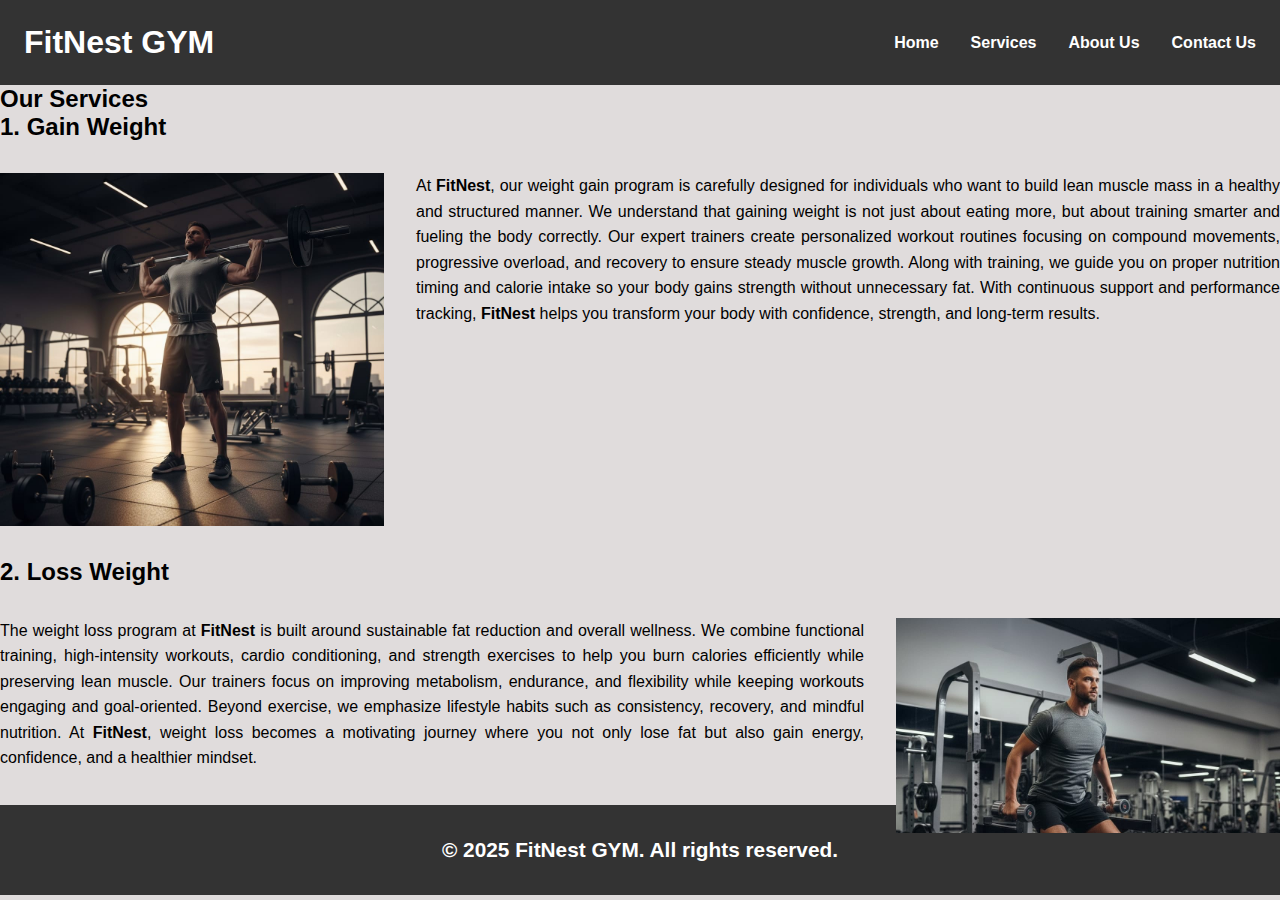
<file: services.html>
<!DOCTYPE html>
<html lang="en">
    <head>
        <meta charset="UTF-8">
        <title>Services</title>
        <link rel="stylesheet" href="style.css">
    </head>
    <body>
        <header>
            <h1>FitNest GYM</h1>
            <nav>
                <a class="nav-item" href="index.html">Home</a>
                <a class="nav-item" href="services.html">Services</a>
                <a class="nav-item" href="about.html">About Us</a>
                <a class="nav-item" href="contact.html">Contact Us</a>
            </nav>
        </header>

        <main>
            <section class="page">
                <h2>Our Services</h2>
                <div class="services">
                    <h2>1. Gain Weight</h2>
                    <div class="service-item">
                        <img class="service-img" src="assets/Gain-Weight.jpeg" alt="Gain Weight">
                        <div class="service-content">
                            <p>At <strong>FitNest</strong>, our weight gain program is carefully designed for individuals who want to build lean muscle mass in a healthy and structured manner. We understand that gaining weight is not just about eating more, but about training smarter and fueling the body correctly. Our expert trainers create personalized workout routines focusing on compound movements, progressive overload, and recovery to ensure steady muscle growth. Along with training, we guide you on proper nutrition timing and calorie intake so your body gains strength without unnecessary fat. With continuous support and performance tracking, <strong>FitNest</strong> helps you transform your body with confidence, strength, and long-term results.</p>
                        </div>
                    </div>
                    <h2>2. Loss Weight</h2>
                    <div class="service-item">
                        <div class="service-content">
                            <p>The weight loss program at <strong>FitNest</strong> is built around sustainable fat reduction and overall wellness. We combine functional training, high-intensity workouts, cardio conditioning, and strength exercises to help you burn calories efficiently while preserving lean muscle. Our trainers focus on improving metabolism, endurance, and flexibility while keeping workouts engaging and goal-oriented. Beyond exercise, we emphasize lifestyle habits such as consistency, recovery, and mindful nutrition. At <strong>FitNest</strong>, weight loss becomes a motivating journey where you not only lose fat but also gain energy, confidence, and a healthier mindset.</p>
                        </div>
                        <img class="service-img" src="assets/Loss-Weight.jpeg" alt="Loss Weight">
                    </div>
                    <h2>3. Personal Training</h2>
                    <div class="service-item">
                        <img class="service-img" src="assets/Personal-Training.jpeg" alt="Personal Training">
                        <div class="service-content">
                            <p>At <strong>FitNest</strong>, our personal training service offers a fully customized fitness experience tailored to your individual goals, body type, and fitness level. With one-on-one attention from certified trainers, every workout is optimized for maximum effectiveness and safety. Trainers closely monitor form, track progress, and continuously adjust programs to ensure consistent improvement. Personal training at <strong>FitNest</strong> provides accountability, motivation, and expert guidance, helping you overcome plateaus and achieve results faster while maintaining proper technique and long-term fitness habits.</p>
                        </div>
                    </div>
                    <h2>4. Strength Training</h2>
                    <div class="service-item">
                        <div class="service-content">
                            <p>Strength training at <strong>FitNest</strong> is designed to develop total body power, stability, and muscular balance. Using advanced equipment and scientifically structured routines, we help members improve posture, joint strength, and athletic performance. Our programs focus on proper technique, controlled progression, and injury prevention, making them suitable for beginners and experienced lifters alike. Strength training at <strong>FitNest</strong> not only enhances physical appearance but also increases bone density, improves daily functionality, and boosts mental resilience, creating a stronger body from the inside out.</p>
                        </div>
                        <img class="service-img" src="assets/Strength-Training.jpeg" alt="Strength Training">
                    </div>
                    <h2>5. Diet Plan</h2>
                    <div class="service-item">
                        <img class="service-img" src="assets/Diet-Plan.jpeg" alt="Diet Plan">
                        <div class="service-content">
                            <p>Nutrition is a key pillar of success at <strong>FitNest</strong>, and our diet planning service is designed to complement your training perfectly. We create customized diet plans based on your fitness goals, daily routine, and nutritional needs. Our approach focuses on balanced meals, quality proteins, healthy carbohydrates, and essential fats to fuel workouts and support recovery. Instead of restrictive diets, <strong>FitNest</strong> promotes sustainable eating habits that are easy to follow and effective. With proper nutritional guidance, we help you improve energy levels, body composition, and overall health for lasting fitness success.</p>
                        </div>
                    </div>
                </div>
            </section>
        </main>

        <footer><p>&copy; 2025 FitNest GYM. All rights reserved.</p></footer>
        <script src="script.js"></script>
    </body>
</html>
</file>
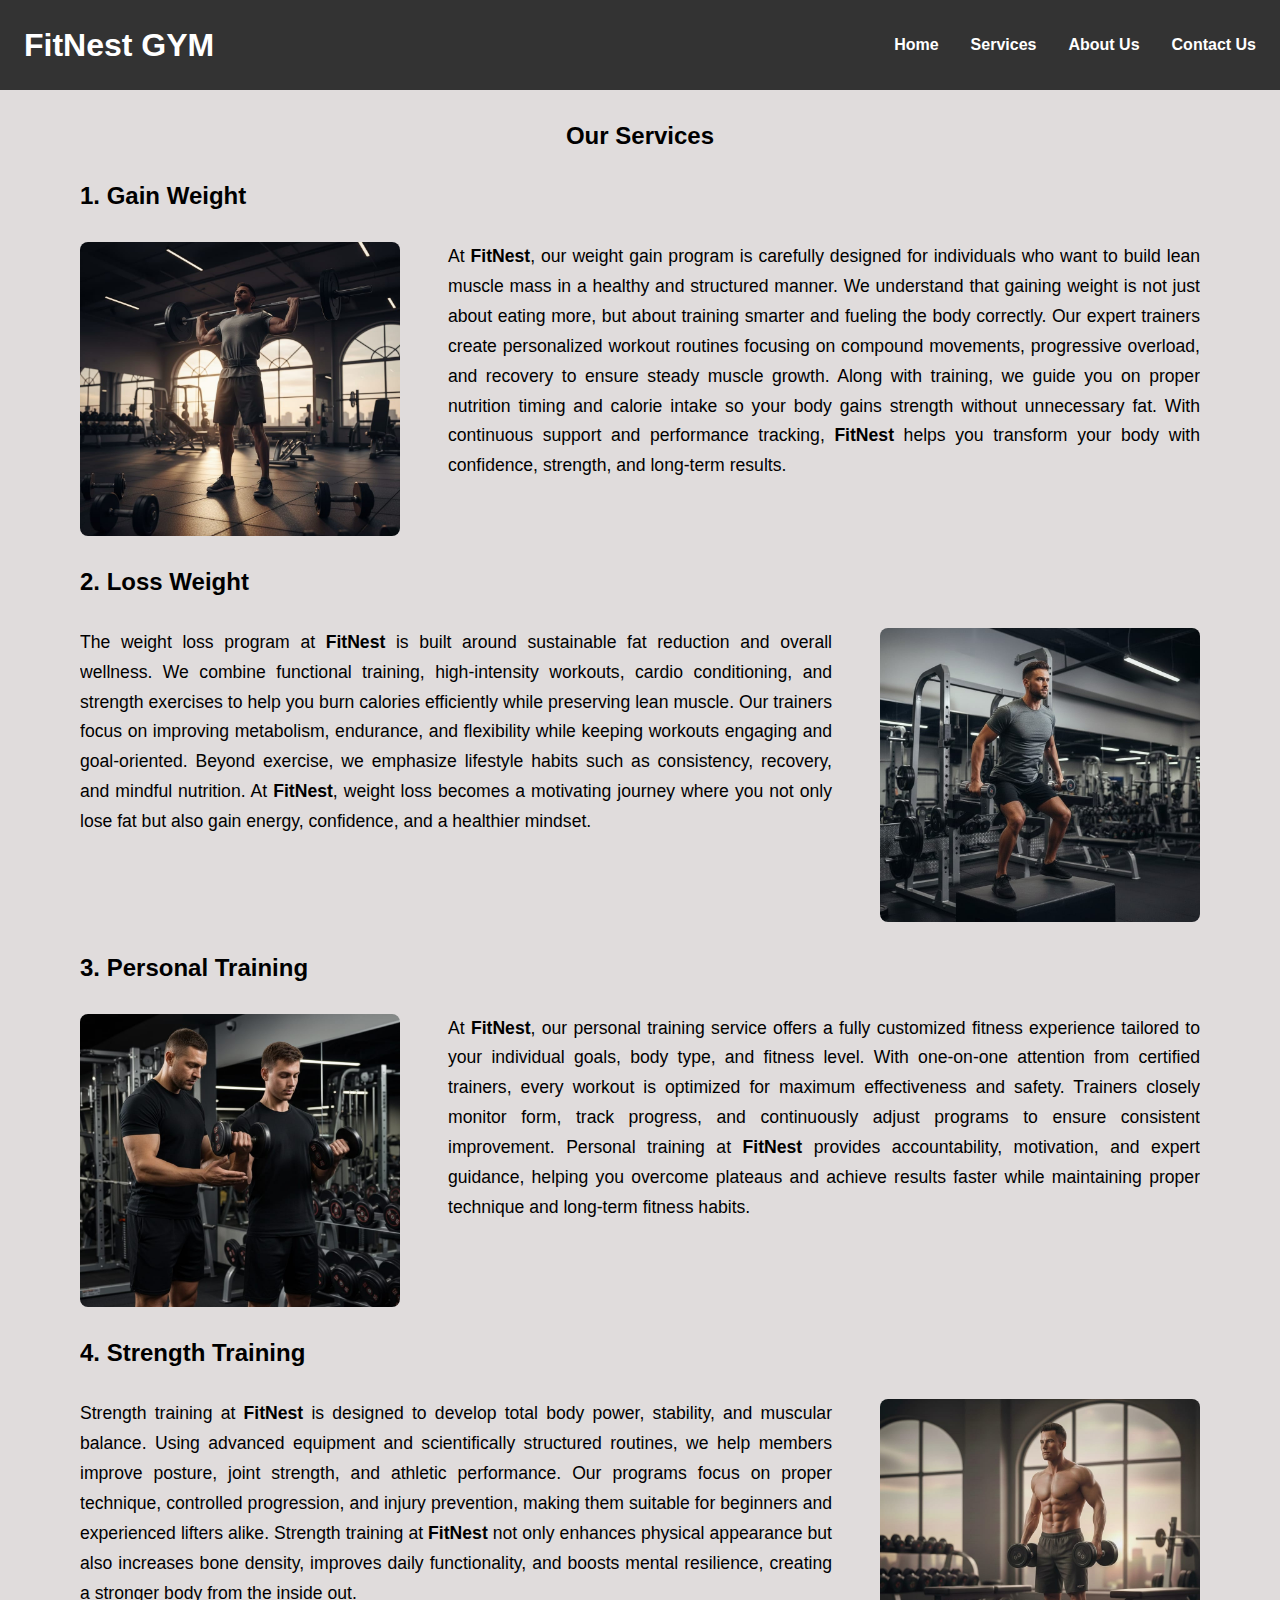
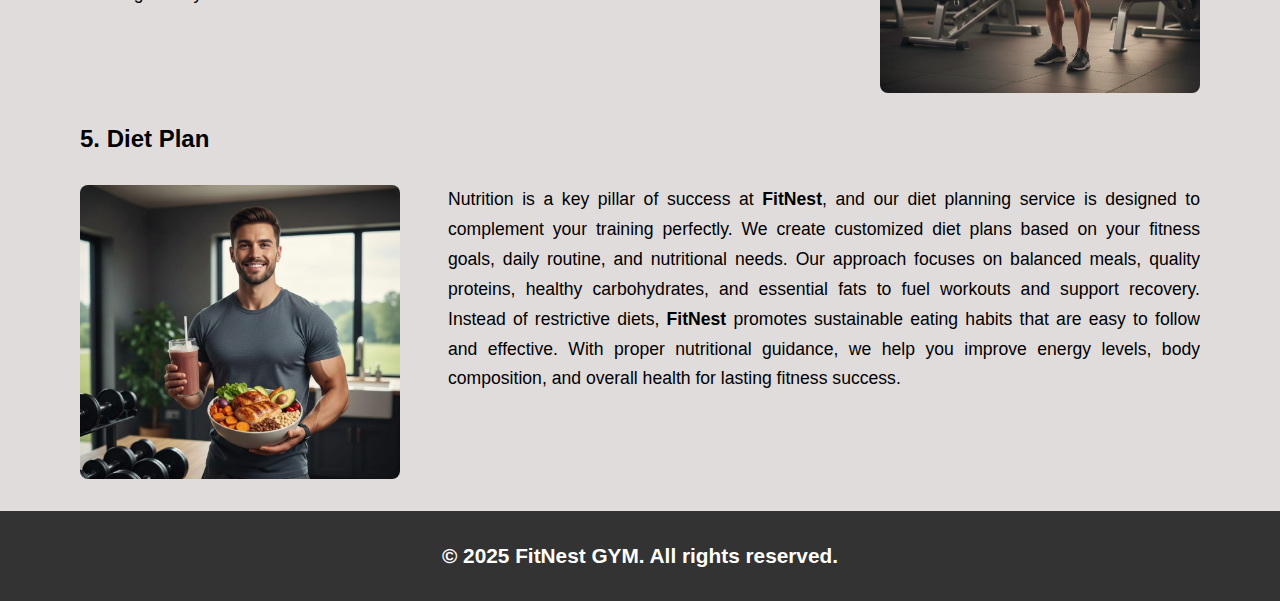
<file: Pages/services.html>
<!DOCTYPE html>
<html lang="en">
    <head>
        <meta charset="UTF-8">
        <title>Services</title>
        <link rel="stylesheet" href="../Styles/style.css">
        <link rel="stylesheet" href="https://cdnjs.cloudflare.com/ajax/libs/font-awesome/6.4.0/css/all.min.css">
    </head>
    <body>
        <header>
            <h1>FitNest GYM</h1>
            <nav class="navbar">
                <a class="nav-item" href="../index.html">Home</a>
                <a class="nav-item" href="services.html">Services</a>
                <a class="nav-item" href="about.html">About Us</a>
                <a class="nav-item" href="contact.html">Contact Us</a>
            </nav>
            <div class="navbutton">
                <span id="hamburger-menu" class="fa fa-bars"></span>
                <div class="options">
                    <a class="nav-item" href="../index.html">Home</a>
                    <a class="nav-item" href="services.html">Services</a>
                    <a class="nav-item" href="about.html">About Us</a>
                    <a class="nav-item" href="contact.html">Contact Us</a>
                </div>
            </div>
        </header>

        <div class="service-main">
            <section class="page">
                <h2>Our Services</h2>
                <div class="services">
                    <h2>1. Gain Weight</h2>
                    <div class="service-item">
                        <img class="service-img" src="../assets/Gain-Weight.jpeg" alt="Gain Weight">
                        <div class="service-content">
                            <p>At <strong>FitNest</strong>, our weight gain program is carefully designed for individuals who want to build lean muscle mass in a healthy and structured manner. We understand that gaining weight is not just about eating more, but about training smarter and fueling the body correctly. Our expert trainers create personalized workout routines focusing on compound movements, progressive overload, and recovery to ensure steady muscle growth. Along with training, we guide you on proper nutrition timing and calorie intake so your body gains strength without unnecessary fat. With continuous support and performance tracking, <strong>FitNest</strong> helps you transform your body with confidence, strength, and long-term results.</p>
                        </div>
                    </div>
                    <h2>2. Loss Weight</h2>
                    <div class="service-item">
                        <div class="service-content">
                            <p>The weight loss program at <strong>FitNest</strong> is built around sustainable fat reduction and overall wellness. We combine functional training, high-intensity workouts, cardio conditioning, and strength exercises to help you burn calories efficiently while preserving lean muscle. Our trainers focus on improving metabolism, endurance, and flexibility while keeping workouts engaging and goal-oriented. Beyond exercise, we emphasize lifestyle habits such as consistency, recovery, and mindful nutrition. At <strong>FitNest</strong>, weight loss becomes a motivating journey where you not only lose fat but also gain energy, confidence, and a healthier mindset.</p>
                        </div>
                        <img class="service-img" src="../assets/Loss-Weight.jpeg" alt="Loss Weight">
                    </div>
                    <h2>3. Personal Training</h2>
                    <div class="service-item">
                        <img class="service-img" src="../assets/Personal-Training.jpeg" alt="Personal Training">
                        <div class="service-content">
                            <p>At <strong>FitNest</strong>, our personal training service offers a fully customized fitness experience tailored to your individual goals, body type, and fitness level. With one-on-one attention from certified trainers, every workout is optimized for maximum effectiveness and safety. Trainers closely monitor form, track progress, and continuously adjust programs to ensure consistent improvement. Personal training at <strong>FitNest</strong> provides accountability, motivation, and expert guidance, helping you overcome plateaus and achieve results faster while maintaining proper technique and long-term fitness habits.</p>
                        </div>
                    </div>
                    <h2>4. Strength Training</h2>
                    <div class="service-item">
                        <div class="service-content">
                            <p>Strength training at <strong>FitNest</strong> is designed to develop total body power, stability, and muscular balance. Using advanced equipment and scientifically structured routines, we help members improve posture, joint strength, and athletic performance. Our programs focus on proper technique, controlled progression, and injury prevention, making them suitable for beginners and experienced lifters alike. Strength training at <strong>FitNest</strong> not only enhances physical appearance but also increases bone density, improves daily functionality, and boosts mental resilience, creating a stronger body from the inside out.</p>
                        </div>
                        <img class="service-img" src="../assets/Strength-Training.jpeg" alt="Strength Training">
                    </div>
                    <h2>5. Diet Plan</h2>
                    <div class="service-item">
                        <img class="service-img" src="../assets/Diet-Plan.jpeg" alt="Diet Plan">
                        <div class="service-content">
                            <p>Nutrition is a key pillar of success at <strong>FitNest</strong>, and our diet planning service is designed to complement your training perfectly. We create customized diet plans based on your fitness goals, daily routine, and nutritional needs. Our approach focuses on balanced meals, quality proteins, healthy carbohydrates, and essential fats to fuel workouts and support recovery. Instead of restrictive diets, <strong>FitNest</strong> promotes sustainable eating habits that are easy to follow and effective. With proper nutritional guidance, we help you improve energy levels, body composition, and overall health for lasting fitness success.</p>
                        </div>
                    </div>
                </div>
            </section>
        </div>

        <footer><p>&copy; 2025 FitNest GYM. All rights reserved.</p></footer>
        <script src="../Scripts/script.js"></script>
    </body>
</html>
</file>
<file: style.css>
/* common */
* {
    margin: 0;
    padding: 0;
    box-sizing: border-box;
}

body {
    font-family: Arial, sans-serif;
    background-color: #e0dcdc;
    overflow: hidden;
}

header {
    position: relative;
    overflow: hidden;
    background-color: #333;
    color: white;
    padding: 1.5rem;
    text-align: center;
    display: flex;
    justify-content: space-between;
    z-index: 10;
}

header h1 {
    cursor: pointer;
}

nav {
    display: flex;
    align-items: center;
    flex-direction: row;
    gap: 2rem;
}

a {
    text-decoration: none;
    color: rgb(71, 151, 242);
    font-weight: bold;
}
 
a:hover {
    color: rgb(171, 71, 242);
}

main {
    position: relative;
    max-height: 80vh;
}

footer {
    display: flex;
    justify-content: center;
    align-items: center;
    background-color: #333;
    color: white;
    bottom: 0;
    left: 0;
    height: 10vh;
    width: 100%;
    font-size: 1.3rem;
    z-index: 10;
    font-weight: bold;
}

.nav-item {
    color: white;
}

.container {
    background-color: rgba(0, 0, 0, 0.685);
    overflow: hidden;
    color: white;
    position: absolute;
    left: 0;
    top: 0;
    height: 100%;
    width: 100%;
}

button {
    background-color: rgb(46, 46, 223);
    color: white;
    border-radius: 10px;
    border: none;
    cursor: pointer;
    padding: 8px 15px;
    font-weight: bold;
}

button:hover {
    background-color: rgb(12, 4, 175);
}

.back-btn {
    position: absolute;
    bottom: 8%;
    right: 0;
    width: 75px;
    margin: 10px;
}

/* index.html */
.home-content {
    display: flex;
    flex-direction: column;
    gap: 1rem;
    font-size: 1.3rem;
    padding: 0 4rem;
    justify-content: center;
    height: 100%;
}

.slide-container {
    max-height: 80vh;
    overflow: hidden;
}

.slide-track {
    display: flex;
    animation: slider 15s infinite alternate;
    transition: animation 1s ease-in-out;
}

.slide {
    width: 100%;
    flex-shrink: 0;
    position: relative;
}

.slide img {
    width: 100%;
    height: 100%;
    object-fit: cover;
}

@keyframes slider {
    0% {
        transform: translateX(0);
    } 35% {
        transform: translateX(0);
    } 40% {
        transform: translateX(-100%);
    } 75% {
        transform: translateX(-100%);
    } 80% {
        transform: translateX(-200%);
    } 100% {
        transform: translateX(-200%);
    } 
}

/* services.html */
.services-page {
    padding: 1rem 2rem;
    display: flex;
    align-items: center;
    justify-content: center;
    flex-direction: column;
    gap: 2rem;
}

.services {
    overflow: auto;
    height: 80vh;
    display: flex;
    flex-direction: column;
    gap: 2rem;
}

.services::-webkit-scrollbar {
    display: none;
}

.service-item {
    display: flex;
    flex-direction: row;
    gap: 2rem;
}

.service-img {
    width: 30vw;
    max-height: 40vh;
}

.service-content {
    display: flex;
    flex-direction: column;
    text-align: justify;
    gap: 1rem;
    line-height: 1.6;
} 

/* about.html */
.bg-img {
    position: relative;
    width: 100%;
    object-fit: cover;
    image-rendering: auto;
    max-height: 80vh;
}

.about-content {
    padding: 3rem 2rem;
    font-size: 1.2rem;
}

.about-content h2 {
    margin-bottom: 1rem;
}

.about-content p {
    padding: 1rem 3rem;
    text-align: justify;
    line-height: 1.6;
}

/* contact.html */
.contact-content {
    display: flex;
    justify-content: space-between;
    padding: 3rem 10rem;
    font-size: 1.2rem;
    width: 100%;
    height: 100%;
}

.list-content {
    margin-left: 2rem;
    display: flex;
    flex-direction: column;
    gap: 1rem;
    padding: 2rem 0;
}

.list-content p {
    align-items: center;
    display: flex;
    flex-direction: row;
    gap: 1rem;
    padding: 0.5rem;
}

.map-section {
    display: flex;
    flex-direction: column;
    gap: 20px;
}

/* join.html */
.join {
    display: flex;
    justify-content: space-between;
    padding: 5rem 10rem;
}

.join-content {
    display: flex;
    flex-direction: column;
    gap: 2rem;
}

.join-banner, .benefits, .benefits ul {
    display: flex;
    flex-direction: column;
    gap: 2rem;
}

.benefits ul, .join-banner p {
    margin-left: 2rem;
}

.benefits ul li {
    list-style: none;
}

.reg-form {
    display: flex;
    flex-direction: column;
    align-items: center;
    gap: 2rem;
}

form {
    display: flex;
    flex-direction: column;
    gap: 1.5rem;
    max-width: 30vw;
}

.form-section {
    display: flex;
    justify-content: space-between;
    align-items: center;
}

label {
    flex: 1;
}

form input, select {
    flex: 2;
    height: 2rem;
    border-radius: 8px;
    border: 2px solid #757474;
    background: rgb(213, 207, 207);
}

form input {
    padding: 0.5rem 0.2rem;
}

select {
    height: 2.3rem;
    width: 15vw;
}

.reg-btn {
    display: flex;
    justify-content: center;
}

.reg-btn button {
    margin: 1rem;
    padding: 0.5rem 1rem;
}

.message {
    width: 100%;
    text-align: center;
}

.notification {
    display: none;
}

.notification.active {
    display: flex;
    position: absolute;
    left: 0;
    top: 0%;
    background-color: rgba(0, 0, 0, 0.542);
    height: 100%;
    width: 100%;
    z-index: 1000;
    align-items: center;
    justify-content: center;
    flex-direction: column;
}

.confirm-msg {
    width: 20%;
    padding: 30px 15px;
    background-color: rgb(205, 190, 190);
    border-radius: 10px;
    border-bottom-left-radius: 0;
    border-bottom-right-radius: 0;
    line-height: 1.5;
    text-align: center;
}

.confirm-btn {
    background-color: #333;
    padding: 10px;
    width: 20%;
    display: flex;
    justify-content: center;
    border-radius: 10px;
    border-top-left-radius: 0;
    border-top-right-radius: 0;
}

.confirm-btn button {
    width: 30%;
}

/* classes.html */
.class-content {
    display: flex;
    flex-direction: column;
    gap: 1rem;
    padding: 1rem;
    font-size: 1rem;
}

.class-content h2 {
    text-align: center;
}

.service select {
    position: absolute;
    background-color: rgb(243, 238, 238);
    border: 1px solid rgb(166, 161, 161);
    width: 10%;
    top: 2%;
}

.classes {
    overflow: auto;
    height: 70vh;
}

.classes::-webkit-scrollbar {
    display: none;
}

.classes ul {
    display: grid;
    grid-template-columns: repeat(autofill, minmax(280px, 1fr));
    grid-gap: 2rem;
    padding: 0 1.5rem;
}

.classes ul li {
    position: relative;
    background-color: rgb(213, 206, 206);
    color: black;
    list-style: none;
    border-radius: 10px;
    padding: 1rem;
    display: flex;
    flex-direction: column;
    gap: 1rem;
    z-index: 1;
}

.classes ul li::after {
    content: '';
    position: absolute;
    width: 0;
    height: 0;
    bottom: 0;
    right: 0;
    border-right: 100px solid #0933b1d9;
    border-top: 70px solid transparent;
    border-left: 30px solid transparent;
    border-bottom-right-radius: 10px; 
    z-index: -1;
}

.desc {
    text-align: justify;
    line-height: 1.4;
}

.schedule-container {
    display: flex;
    justify-content: space-between;
    align-items: center;
}

.join-link {
    font-size: 15px;
    color: white;
}

.join-link:hover {
    color: black;
}

@media(min-width: 40px) {

    .slide-container, .slide, .bg-img {
        min-height: 80vh;
    }

    .about-content {
        overflow: auto;
        font-size: 1rem;
    }

    .contact-content {
        padding: 5rem 1rem;
        font-size: 1rem;
    }

    .join {
        padding: 5rem 2rem;
    }

    select {
        width: 2vw;
    }

    .classes ul {
        font-size: 0.8rem;
        grid-template-columns: repeat(2, minmax(280px, 1fr));
        overflow: auto;
    }

    .service select {
        width: 20%;
    }
}

@media(min-width: 950px) {
    .about-content {
        font-size: 1.2rem;
    }

    .contact-content {
        padding: 5rem 10rem;
        font-size: 1.2rem;
    }

    .join {
        padding: 5rem 10rem;
    }

    select {
        width: 15vw;
    }

    .classes ul {
        grid-template-columns: repeat(4, minmax(280px, 1fr));
        font-size: 1rem;
    }

    .service select {
        width: 10%;
    }
}
</file>
<file: Styles/style.css>
/* common */
* {
    margin: 0;
    padding: 0;
    box-sizing: border-box;
}

body {
    font-family: Arial, sans-serif;
    background-color: #e0dcdc;
    position: relative;
}

body::-webkit-scrollbar {
    display: none;
}

header {
    position: fixed;
    background-color: #333;
    color: white;
    padding: 1.5rem;
    display: flex;
    justify-content: space-between;
    align-items: center;
    z-index: 1;
    height: 10vh;
    width: 100vw;
    top: 0;
}

header h1 {
    cursor: pointer;
}

nav {
    display: flex;
    align-items: center;
    flex-direction: row;
    gap: 2rem;
}

a {
    text-decoration: none;
    color: rgb(71, 151, 242);
    font-weight: bold;
}
 
a:hover {
    color: rgb(171, 71, 242);
}

.navbutton {
    position: relative;
    font-size: 1.5rem;
}

.navbutton span {
    cursor: pointer;
}

.options {
    display: none;
}

.options.show {
    display: flex;
    flex-direction: column;
    font-size: 1rem;
    position: absolute;
    top: 150%;
    left: -700%;
    min-width: 25vw;
    background-color: #565050;
    border-radius: 8px;
    border: 2px solid #ccc;
}

.options .nav-item {
    padding: 1rem;
    border-bottom: 2px solid #ccc;
}

.options .nav-item:last-child {
    border-bottom: none;
}

main, .service-main {
    position: relative;
    margin-top: 10vh;
}

footer {
    display: flex;
    justify-content: center;
    align-items: center;
    background-color: #333;
    color: white;
    width: 100%;
    font-size: 1.3rem;
    padding: 1rem;
    font-weight: bold;
    z-index: 1;
}

.nav-item {
    color: white;
}

.container {
    background-color: rgba(0, 0, 0, 0.685);
    color: white;
    position: absolute;
    left: 0;
    top: 0;
    height: 100%;
    width: 100%;
}

button {
    background-color: rgb(46, 46, 223);
    color: white;
    border-radius: 10px;
    border: none;
    cursor: pointer;
    padding: 8px 15px;
    font-weight: bold;
}

button:hover {
    background-color: rgb(12, 4, 175);
}

/* index.html */
.home-content {
    display: flex;
    flex-direction: column;
    gap: 1rem;
    font-size: 1.3rem;
    padding: 0 4rem;
    justify-content: center;
    height: 100%;
}

.slide-container {
    overflow: hidden;
}

.slide-track {
    display: flex;
    animation: slider 15s infinite alternate;
    transition: animation 1s ease-in-out;
}

.slide {
    width: 100%;
    flex-shrink: 0;
    position: relative;
}

.slide img {
    width: 100%;
    height: 100%;
    object-fit: cover;
}

@keyframes slider {
    0% {
        transform: translateX(0);
    } 35% {
        transform: translateX(0);
    } 40% {
        transform: translateX(-100%);
    } 75% {
        transform: translateX(-100%);
    } 80% {
        transform: translateX(-200%);
    } 100% {
        transform: translateX(-200%);
    } 
}

/* services.html */
.page {
    display: flex;
    align-items: center;
    justify-content: center;
    flex-direction: column;
    gap: 2rem;
}

.services {
    overflow: auto;
    display: flex;
    flex-direction: column;
    gap: 2rem;
}

.service-item {
    display: flex;
    flex-direction: row;
    gap: 2rem;
}

.service-img {
    width: 30vw;
    max-height: 50vh;
    border-radius: 8px;
}

.service-content {
    display: flex;
    flex-direction: column;
    text-align: justify;
    gap: 1rem;
    line-height: 1.7;
}

/* about.html */
.bg-img {
    /* position: relative; */
    width: 100%;
    object-fit: cover;
    image-rendering: auto;
}

.about-content {
    padding: 2rem 0;
    display: flex;
    flex-direction: column;
    font-size: 1.2rem;
    gap: 1.5rem;
}

.about-content h2 {
    margin-bottom: 1rem;
}

.about-content p {
    padding: 0 3rem;
    text-align: justify;
    line-height: 1.6;
}

/* contact.html */
.contact-content {
    display: flex;
    justify-content: space-between;
    font-size: 1.2rem;
}

.list-content {
    display: flex;
    flex-direction: column;
    gap: 1rem;
}

.list-content p {
    align-items: center;
    display: flex;
    flex-direction: row;
    gap: 1rem;
}

/* join.html */
.join {
    display: flex;
    justify-content: space-between;
}

.join-content {
    display: flex;
    flex-direction: column;
    gap: 2rem;
}

.join-banner, .benefits, .benefits ul {
    display: flex;
    flex-direction: column;
    gap: 2rem;
}

.benefits ul, .join-banner p {
    margin-left: 2rem;
}

.benefits ul li {
    list-style: none;
}

.reg-form {
    display: flex;
    flex-direction: column;
    align-items: center;
    gap: 1.5rem;
}

form {
    display: flex;
    flex-direction: column;
    gap: 1rem;
    max-width: 30vw;
}

.form-section {
    display: flex;
    flex-direction: column;
    gap: 0.5rem;
}

label {
    flex: 1;
}

form input, select {
    flex: 2;
    height: 2rem;
    border-radius: 8px;
    border: 2px solid #757474;
    background: rgb(213, 207, 207);
}

form input {
    padding: 0.5rem 0.2rem;
}

form select {
    height: 2.3rem;
    padding: 0.5rem 0.2rem;
}

.reg-btn {
    display: flex;
    justify-content: center;
    align-items: center;
}

.reg-btn button {
    width: 50%;
    padding: 0.5rem 1rem;
}

.message {
    width: 100%;
    text-align: center;
}

.notification {
    display: none;
}

.notification.active {
    display: flex;
    position: absolute;
    left: 0;
    top: 0%;
    background-color: rgba(0, 0, 0, 0.542);
    height: 100%;
    width: 100%;
    z-index: 1000;
    align-items: center;
    justify-content: center;
    flex-direction: column;
}

.confirm-msg {
    width: 20%;
    padding: 30px 15px;
    background-color: rgb(205, 190, 190);
    border-radius: 10px;
    border-bottom-left-radius: 0;
    border-bottom-right-radius: 0;
    line-height: 1.5;
    text-align: center;
}

.confirm-btn {
    background-color: #333;
    padding: 10px;
    width: 20%;
    display: flex;
    justify-content: center;
    border-radius: 10px;
    border-top-left-radius: 0;
    border-top-right-radius: 0;
}

.confirm-btn button {
    width: 30%;
}

/* classes.html */
.class-content {
    display: flex;
    flex-direction: column;
    gap: 1rem;
    padding: 1rem;
    font-size: 1rem;
}

.class-content h2 {
    text-align: center;
}

.service select {
    position: absolute;
    background-color: rgb(243, 238, 238);
    border: 1px solid rgb(166, 161, 161);
    width: 10%;
    top: 2%;
    padding: 0.5rem 0.3rem;
    border-radius: 8px;
}

.classes {
    overflow: auto;
    max-height: 74vh;
}

.classes::-webkit-scrollbar {
    display: none;
}

.classes ul {
    display: grid;
    grid-template-columns: repeat(auto-fill, minmax(280px, 1fr));
    grid-gap: 2rem;
    padding: 0 1.5rem;
}

.classes ul li {
    position: relative;
    background-color: rgb(213, 206, 206);
    color: black;
    list-style: none;
    border-radius: 10px;
    padding: 1rem;
    padding-bottom: 2rem;
    display: flex;
    flex-direction: column;
    gap: 0.5rem;
    max-height: 17vh;
    z-index: 0;
}

.classes ul li::after {
    content: '';
    position: absolute;
    width: 0;
    height: 0;
    bottom: 0;
    right: 0;
    border-right: 100px solid #0933b1d9;
    border-top: 70px solid transparent;
    border-left: 30px solid transparent;
    border-bottom-right-radius: 10px; 
    z-index: 0;
}

.desc {
    text-align: justify;
    line-height: 1.4;
    z-index: 0;
}

.schedule-container {
    display: flex;
    justify-content: space-between;
    align-items: center;
    position: absolute;
    width: 90%;
    bottom: 5%;
    z-index: 1;
}

.schedule-container h5 {
    left: 0;
    overflow: hidden;
    text-overflow: ellipsis;
    width: 75%;
    text-wrap: nowrap;
}

.join-link {
    right: 0;
    font-size: 15px;
    color: white;
}

.join-link:hover {
    color: black;
}

@media(min-width: 300px) {
    .navbar {
        display: none;
    }

    .navbutton {
        display: flex;
    }

    .page {
        padding: 2rem 1rem;;
    }

    .slide, .bg-img, main {
        height: 85vh;
    }

    .service-item {
        flex-direction: column;
        align-items: center;
        font-size: 1rem;
    }

    .service-img {
        order: 1;
        min-width: 50vw;
    }

    .service-content {
        order: 2;
    }

    .about {
        padding: 1rem 0.7rem;
    }

    .about-content {
        overflow: auto;
        font-size: 1rem;
    }

    .contact-content {
        padding: 3rem 1rem;
        font-size: 1rem;
        gap: 2rem;
    }

    .list-content {
        padding: 1rem 0.5rem;
    }

    .join {
        padding: 3rem 2rem;
    } 

    .classes ul {
        grid-template-columns: repeat(2, minmax(280px, 1fr));
        overflow: auto;
        font-size: 0.8rem;
    }

    .service select {
        min-width: 20%;
    }

    footer {
        height: 5vh;
    }
}

@media(min-width: 950px) {
    .navbar {
        display: flex;
    }

    .navbutton {
        display: none;
    }

    .page {
        padding: 2rem 5rem;
    }

    .slide, .bg-img, main {
        height: 80vh;
    }

    .service-item {
        flex-direction: row;
        align-items: start;
        gap: 3rem;
    }

    .service-img {
        min-width: 25vw;
        max-height: 40vh;
        order: 0;
    }

    .service-content {
        order: 0;
        font-size: 1.1rem;
    }

    .about {
        padding: 3rem;
    }

    .about-content {
        font-size: 1.2rem;
    }

    .contact-content {
        padding: 5rem 10rem;
        font-size: 1.2rem;
    }

    .list-content {
        padding: 2rem;
    }

    .join {
        padding: 3rem 10rem;
    }

    select {
        width: 15vw;
    }

    .classes ul {
        grid-template-columns: repeat(4, minmax(280px, 1fr));
        font-size: 1rem;
    }

    .service select {
        min-width: 10%;
    }

    footer {
        height: 10vh;
    }
}
</file>
